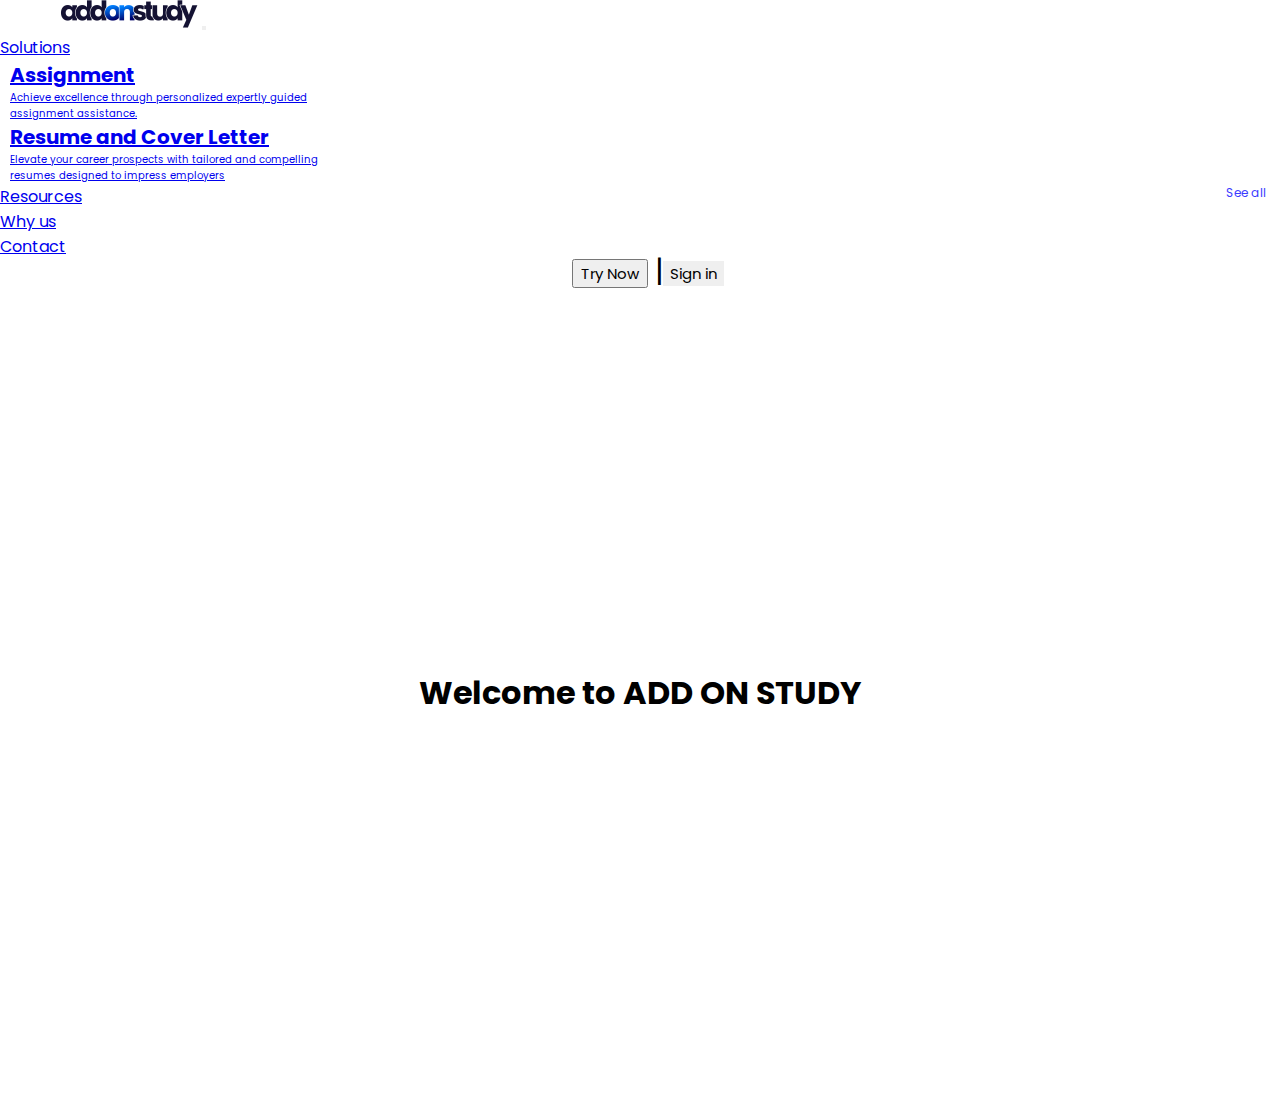
<file: index.html>
<!DOCTYPE html>
<html lang="en">

<head>
    <meta charset="UTF-8">
    <meta name="viewport" content="width=device-width, initial-scale=1.0">
    <title>Interview Task UI - Home</title>
    <link rel="shortcut icon" href="./imgs/george-holand.png" type="image/x-icon">
    <link rel="stylesheet" href="style.css">
    <link href="https://cdn.jsdelivr.net/npm/bootstrap@5.3.1/dist/css/bootstrap.min.css" rel="stylesheet"
        integrity="sha384-4bw+/aepP/YC94hEpVNVgiZdgIC5+VKNBQNGCHeKRQN+PtmoHDEXuppvnDJzQIu9" crossorigin="anonymous">
    <link rel="stylesheet" href="https://cdnjs.cloudflare.com/ajax/libs/font-awesome/6.4.2/css/all.min.css"
        integrity="sha512-z3gLpd7yknf1YoNbCzqRKc4qyor8gaKU1qmn+CShxbuBusANI9QpRohGBreCFkKxLhei6S9CQXFEbbKuqLg0DA=="
        crossorigin="anonymous" referrerpolicy="no-referrer" />
    <link rel="preconnect" href="https://fonts.googleapis.com">
    <link rel="preconnect" href="https://fonts.gstatic.com" crossorigin>
    <link href="https://fonts.googleapis.com/css2?family=Poppins&display=swap" rel="stylesheet">
</head>

<body>
    <!-- Navbar Start -->
    <nav class="navbar navbar-expand-lg bg-body-tertiary">
        <div class="container-fluid">
            <a class="navbar-brand" href="./index.html"><img class="logo" src="./imgs/logo.png" /></a>
            <button class="navbar-toggler" type="button" data-bs-toggle="collapse"
                data-bs-target="#navbarSupportedContent" aria-controls="navbarSupportedContent" aria-expanded="false"
                aria-label="Toggle navigation">
                <span class="navbar-toggler-icon"></span>
            </button>
            <div class="collapse navbar-collapse" id="navbarSupportedContent">
                <ul class="navbar-nav me-auto mb-2 mb-lg-0">

                    <li class="nav-item dropdown">
                        <a class="nav-link dropdown-toggle" href="#" role="button" data-bs-toggle="dropdown"
                            aria-expanded="false">Solutions</a>
                        <ul class="dropdown-menu" id="old_dropdown">
                            <li><a class="dropdown-item drop_style" href="#">
                                    <i class="fa-solid fa-copy"></i>
                                    <div class="">
                                        <h4>Assignment</h4>
                                        <p>Achieve excellence through personalized expertly guided <br>assignment
                                            assistance.</p>
                                    </div>
                                </a></li>
                            <li><a class="dropdown-item drop_style drop_active" href="./main.html" id="next_dropdown">
                                    <i class="fa-solid fa-copy active_content"></i>
                                    <div class="">
                                        <h4 class="">Resume and Cover Letter</h4>
                                        <p>Elevate your career prospects with tailored and compelling <br> resumes
                                            designed to impress employers</p>
                                    </div>
                                </a></li>
                            <p class="seeAll">See all</p>
                        </ul>
                    </li>




                    <li class="nav-item dropdown">
                        <a class="nav-link dropdown-toggle" href="#" role="button" data-bs-toggle="dropdown"
                            aria-expanded="false">Resources</a>
                    </li>

                    <li class="nav-item dropdown">
                        <a class="nav-link dropdown-toggle" href="#" role="button" data-bs-toggle="dropdown"
                            aria-expanded="false">Why us</a>
                    </li>




                    <li class="nav-item">
                        <a class="nav-link" href="#">Contact</a>
                    </li>
                </ul>
                <div class="d-flex right_div">
                    <div class="search"><i class="fa-solid fa-magnifying-glass"></i></div>
                    <button class="btn btn-primary">Try Now</button>
                    <button class="btn text-dark">Sign in</button>
                </div>
            </div>
        </div>
    </nav>
    <!-- Navbar End -->

    <!-- Welcome Page Start -->
    <div class="main">
        <h1 class="text-center">Welcome to <span class="text-primary">ADD ON STUDY</span></h1>
    </div>
    <!-- Welcome Page End -->


    <script src="https://cdn.jsdelivr.net/npm/bootstrap@5.3.1/dist/js/bootstrap.bundle.min.js"
        integrity="sha384-HwwvtgBNo3bZJJLYd8oVXjrBZt8cqVSpeBNS5n7C8IVInixGAoxmnlMuBnhbgrkm"
        crossorigin="anonymous"></script>
    <script src="https://code.jquery.com/jquery-3.7.0.min.js"
        integrity="sha256-2Pmvv0kuTBOenSvLm6bvfBSSHrUJ+3A7x6P5Ebd07/g=" crossorigin="anonymous"></script>



    <script>
        $(document).ready(function () {
            $("#next_dropdown").click(function () {
                $("#new_dropdown").show();
            });
        });
    </script>
</body>

</html>
</file>
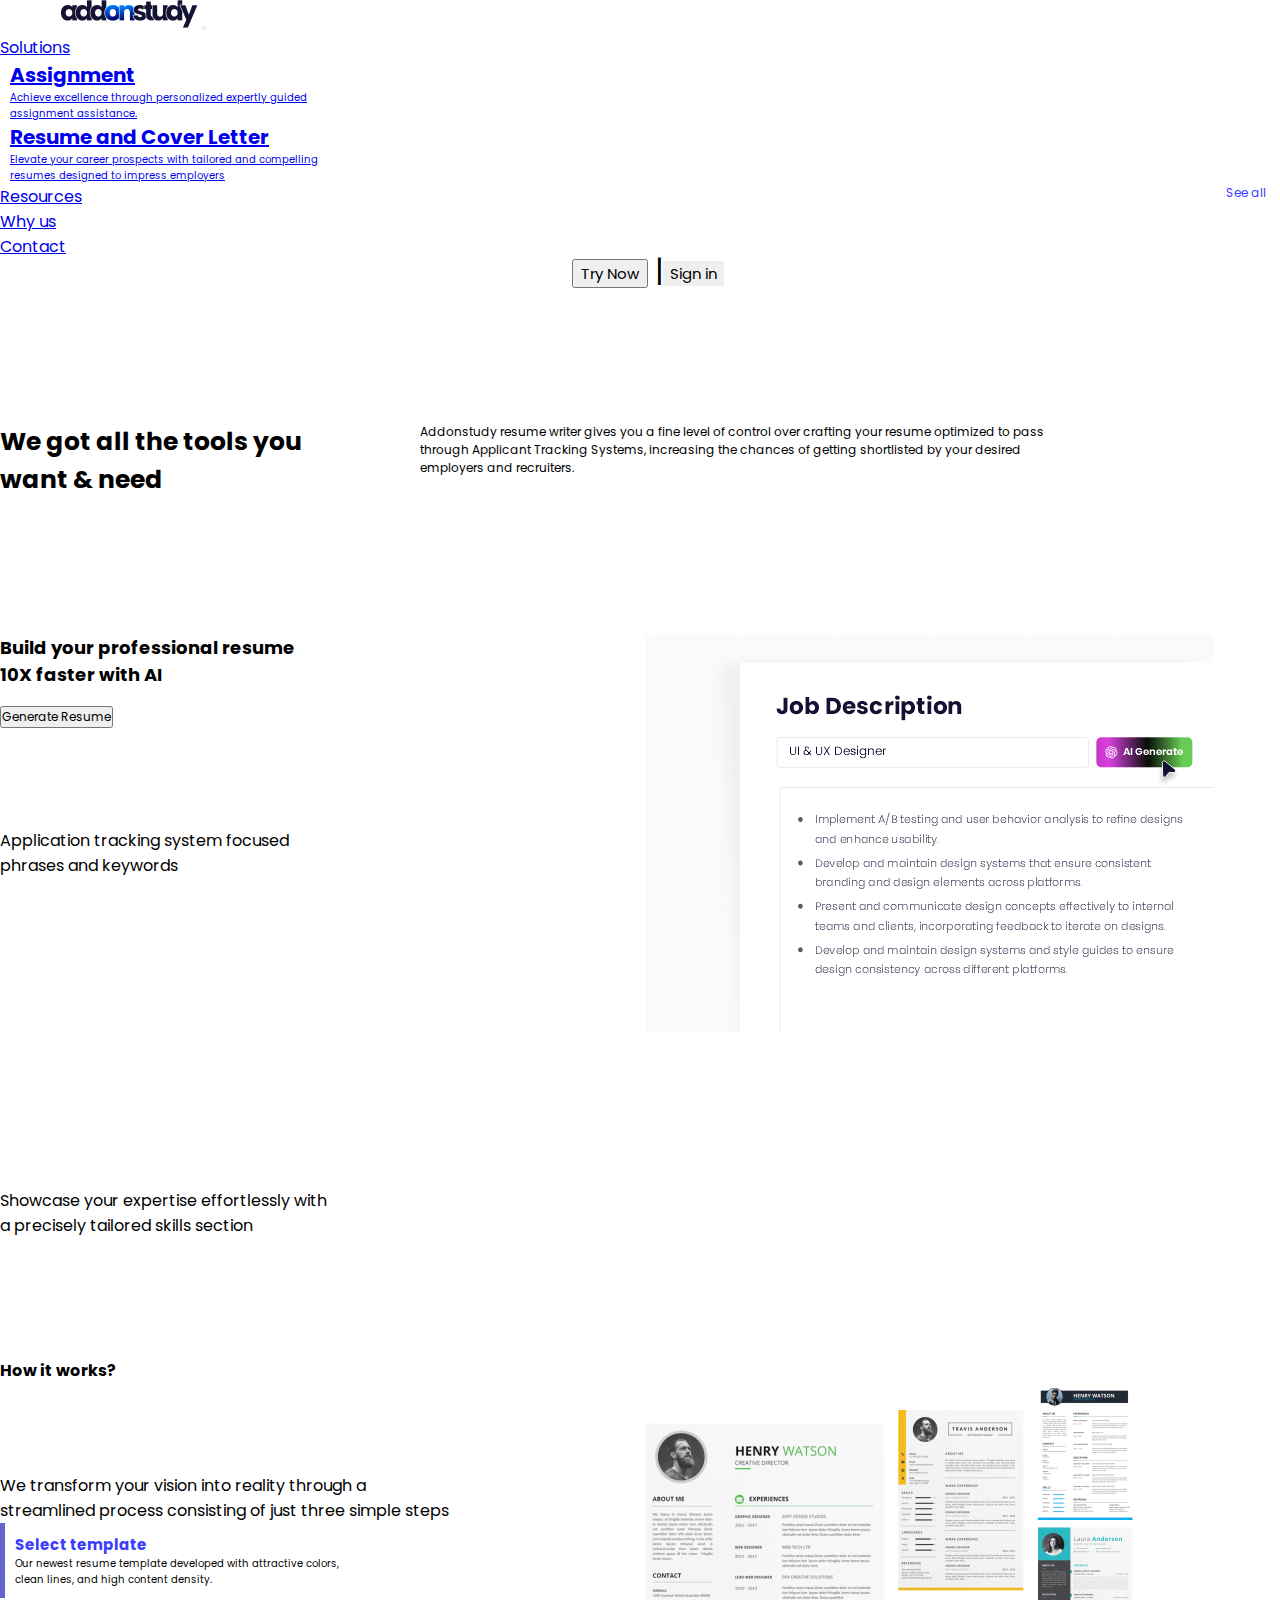
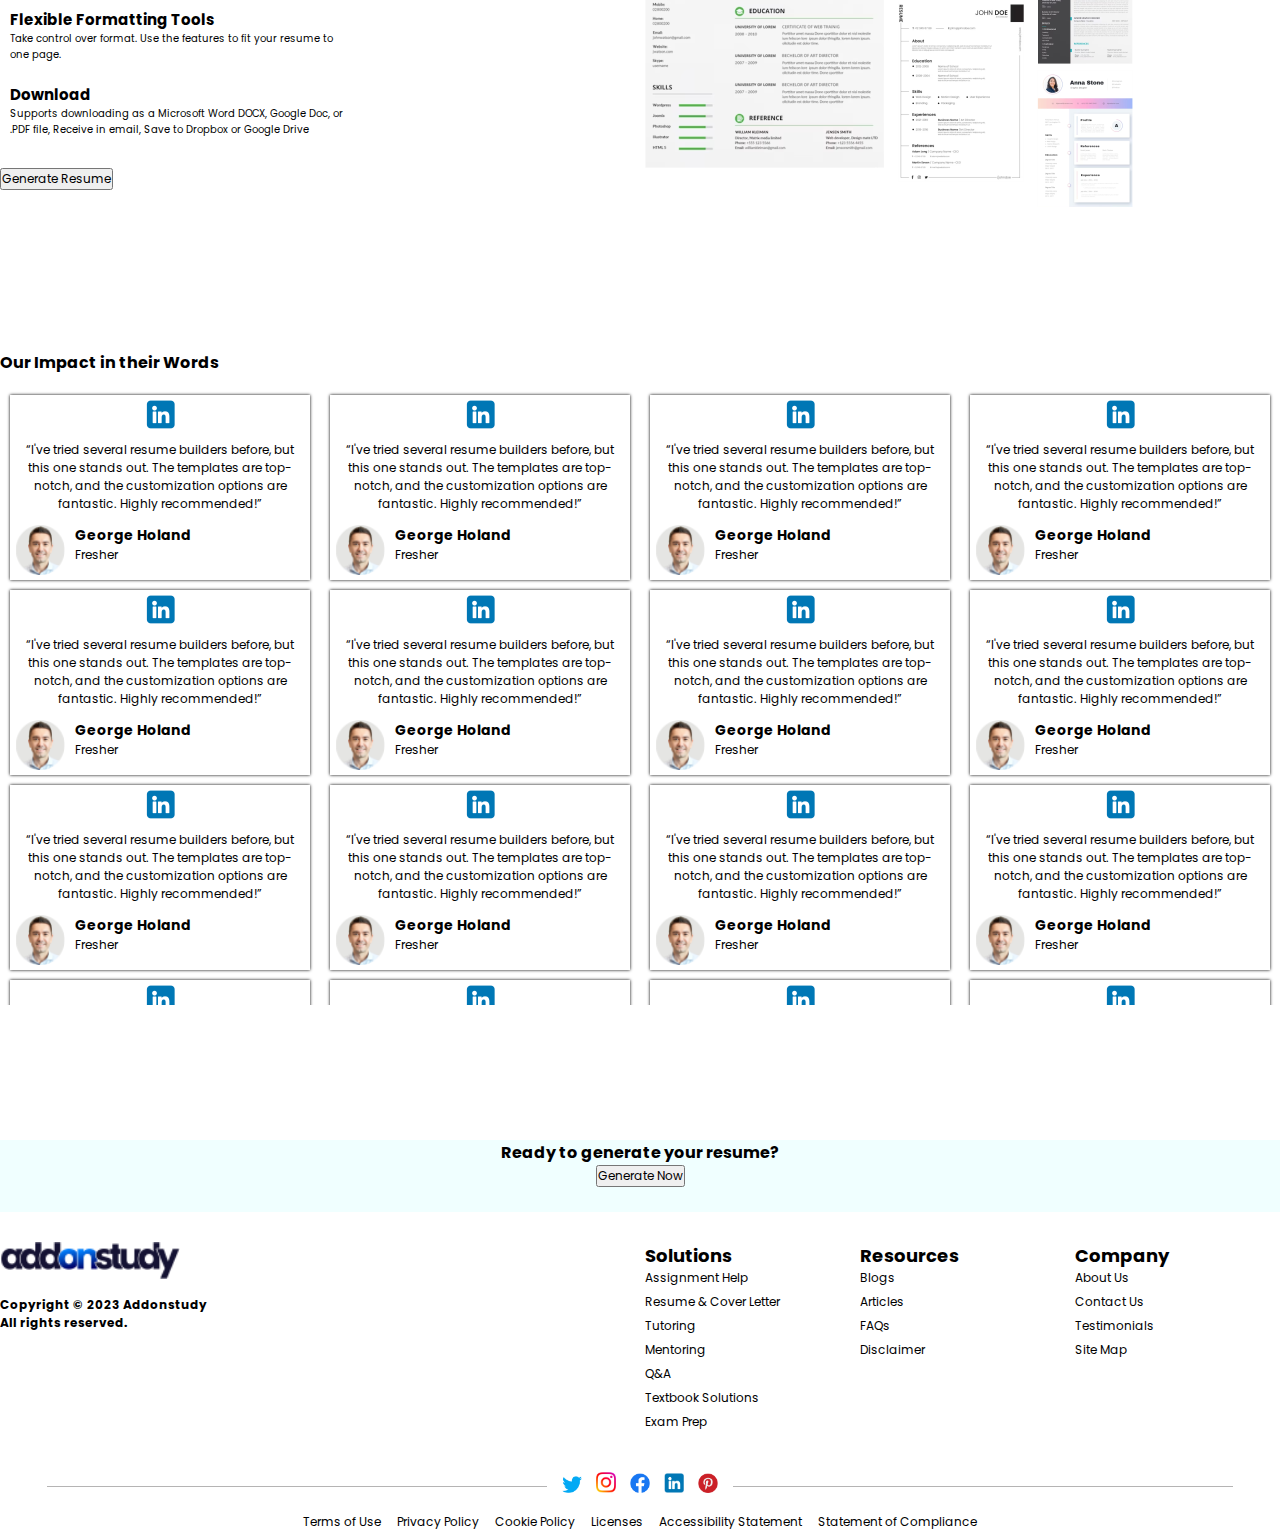
<file: main.html>
<!DOCTYPE html>
<html lang="en">

<head>
    <meta charset="UTF-8">
    <meta name="viewport" content="width=device-width, initial-scale=1.0">
    <title>Interview Task UI Main Page</title>
    <link rel="shortcut icon" href="./imgs/george-holand.png" type="image/x-icon">
    <link rel="stylesheet" href="style.css">
    <link href="https://cdn.jsdelivr.net/npm/bootstrap@5.3.1/dist/css/bootstrap.min.css" rel="stylesheet"
        integrity="sha384-4bw+/aepP/YC94hEpVNVgiZdgIC5+VKNBQNGCHeKRQN+PtmoHDEXuppvnDJzQIu9" crossorigin="anonymous">
    <link rel="stylesheet" href="https://cdnjs.cloudflare.com/ajax/libs/font-awesome/6.4.2/css/all.min.css"
        integrity="sha512-z3gLpd7yknf1YoNbCzqRKc4qyor8gaKU1qmn+CShxbuBusANI9QpRohGBreCFkKxLhei6S9CQXFEbbKuqLg0DA=="
        crossorigin="anonymous" referrerpolicy="no-referrer" />
        <link rel="preconnect" href="https://fonts.googleapis.com">
<link rel="preconnect" href="https://fonts.gstatic.com" crossorigin>
<link href="https://fonts.googleapis.com/css2?family=Poppins&display=swap" rel="stylesheet">
</head>

<body>
        <!-- Navbar Start -->
        <nav class="navbar navbar-expand-lg bg-body-tertiary">
            <div class="container-fluid">
                <a class="navbar-brand" href="/index.html"><img class="logo" src="./imgs/logo.png" /></a>
                <button class="navbar-toggler" type="button" data-bs-toggle="collapse"
                    data-bs-target="#navbarSupportedContent" aria-controls="navbarSupportedContent" aria-expanded="false"
                    aria-label="Toggle navigation">
                    <span class="navbar-toggler-icon"></span>
                </button>
                <div class="collapse navbar-collapse" id="navbarSupportedContent">
                    <ul class="navbar-nav me-auto mb-2 mb-lg-0">
    
                        <li class="nav-item dropdown">
                            <a class="nav-link dropdown-toggle" href="#" role="button" data-bs-toggle="dropdown"
                                aria-expanded="false">Solutions</a>
                            <ul class="dropdown-menu" id="old_dropdown">
                                <li><a class="dropdown-item drop_style" href="#">
                                    <i class="fa-solid fa-copy"></i>
                                    <div class="">
                                        <h4>Assignment</h4>
                                        <p>Achieve excellence through personalized expertly guided <br>assignment assistance.</p>
                                    </div>
                                </a></li>
                                <li><a class="dropdown-item drop_style drop_active" href="./index.html" id="next_dropdown">
                                    <i class="fa-solid fa-copy active_content"></i>
                                    <div class="">
                                        <h4 class="">Resume and Cover Letter</h4>
                                        <p>Elevate your career prospects with tailored and compelling <br> resumes designed to impress employers</p>
                                    </div>
                                </a></li>

                                <p class="seeAll">See all</p>
                            </ul>
    
    
    
    

                        </li>
    
    
    
    
                        <li class="nav-item dropdown">
                            <a class="nav-link dropdown-toggle" href="#" role="button" data-bs-toggle="dropdown"
                                aria-expanded="false">Resources</a>
                        </li>
    
                        <li class="nav-item dropdown">
                            <a class="nav-link dropdown-toggle" href="#" role="button" data-bs-toggle="dropdown"
                                aria-expanded="false">Why us</a>
                        </li>
    
    
    
    
                        <li class="nav-item">
                            <a class="nav-link" href="#">Contact</a>
                        </li>
                    </ul>
                    <div class="d-flex right_div">
                        <div class="search"><i class="fa-solid fa-magnifying-glass"></i></div>
                        <button class="btn btn-primary">Try Now</button>
                        <button class="btn text-dark">Sign in</button>
                    </div>
                </div>
            </div>
        </nav>
        <!-- Navbar End -->
    
    
    
    
    
    
        <!-- Main Page Start -->
    
        <!-- Header Start -->
        <div class="container">
            <div class="main_div">
                <h1>We got all the tools you <br> want & need</h1>
                    <p>Addonstudy resume writer gives you a fine level of control over crafting your resume optimized to pass <br> through Applicant Tracking Systems, increasing the chances of getting shortlisted by your desired <br> employers and recruiters.</p>
            </div>
    
    
            <div class="second_div">
                <div class="">
                    <h4>Build your professional resume <br>10X faster with AI</h4>
                <button class="btn btn-primary">Generate Resume</button>
    
    
                <div class="scroll_div">
                    <div class="">
                        <p id="para1">Application tracking system focused <br> phrases and keywords</p>
                        <p id="para2">Showcase your expertise effortlessly with <br> a precisely tailored skills section</p>
                        <p id="para3">Application tracking system focused <br> phrases and keywords</p>
                        <p id="para4">Showcase your expertise effortlessly with <br> a precisely tailored skills section</p>
                        <p id="para5">Application tracking system focused <br> phrases and keywords</p>
                    </div>
                </div>

                </div>

                <div class="second_img">
                    <img id="imgChange" src="./imgs/job-decr.png" alt="job-desc">
                </div>



            </div>
    
    
    
            <div class="third_div">
                <h4 class="text-center fw-bold">How it works?</h4>
    
                <div class="thrid_grid">
                    <div class="thrid_text_data">
                        <p>We transform your vision into reality through a <br> streamlined process consisting of just three simple steps</p>
    
    
    
                        <div class="scroll_div_2">
                            <div class="scroll_div_2_div active" onclick="changeImg('imgs/how-it-work.png')">
                                <h4>Select template</h4>
                                <p>Our newest resume template developed with attractive colors, <br>
                                    clean lines, and high content density.</p>
                            </div>
    
                            <div class="scroll_div_2_div" onclick="changeImg('imgs/job-decr.png')">
                                <h4>Flexible Formatting Tools</h4>
                                <p>Take control over format. Use the features to fit your resume to <br>
                                    one page.</p>
                            </div>
    
    
                            <div class="scroll_div_2_div" onclick="changeImg('imgs/how-it-work.png')">
                                <h4>Download</h4>
                                <p>Supports downloading as a Microsoft Word DOCX, Google Doc, or <br>
                                    .PDF file, Receive in email, Save to Dropbox or Google Drive</p>
                            </div>
    
                        </div>
    
    
                        <button class="btn btn-primary">Generate Resume</button>
                    </div>
                    <div class="thrid_grid_img">
                        <img src="./imgs/how-it-work.png" id="dynamicImg" alt="how-it-work">
                    </div>
                </div>
            </div>
    
    
            <div class="fourth_div">
                <h4 class="text-center fw-bold mb-5">Our Impact in their Words</h4>
    
                <div class="autoScroll_div">
                    <div class="row_cards">
                        <div class="cards_col col1">
                            <div class="card">
                                <img src="./imgs/linkd.png" alt="">
                                <p>“I've tried several resume builders before,
                                    but this one stands out. The templates are
                                    top-notch, and the customization options
                                    are fantastic. Highly recommended!”</p>
    
                                    <div class="user">
                                        <img src="./imgs/george-holand.png" alt="">
                                        <div class="text_about">
                                            <h4>George Holand</h4>
                                            <p>Fresher</p>
                                        </div>
                                    </div>
                            </div>
    
                            <div class="card">
                                <img src="./imgs/linkd.png" alt="">
                                <p>“I've tried several resume builders before,
                                    but this one stands out. The templates are
                                    top-notch, and the customization options
                                    are fantastic. Highly recommended!”</p>
    
                                    <div class="user">
                                        <img src="./imgs/george-holand.png" alt="">
                                        <div class="text_about">
                                            <h4>George Holand</h4>
                                            <p>Fresher</p>
                                        </div>
                                    </div>
                            </div>
    
    
                            <div class="card">
                                <img src="./imgs/linkd.png" alt="">
                                <p>“I've tried several resume builders before,
                                    but this one stands out. The templates are
                                    top-notch, and the customization options
                                    are fantastic. Highly recommended!”</p>
    
                                    <div class="user">
                                        <img src="./imgs/george-holand.png" alt="">
                                        <div class="text_about">
                                            <h4>George Holand</h4>
                                            <p>Fresher</p>
                                        </div>
                                    </div>
                            </div>
    
    
    
                            <div class="card">
                                <img src="./imgs/linkd.png" alt="">
                                <p>“I've tried several resume builders before,
                                    but this one stands out. The templates are
                                    top-notch, and the customization options
                                    are fantastic. Highly recommended!”</p>
    
                                    <div class="user">
                                        <img src="./imgs/george-holand.png" alt="">
                                        <div class="text_about">
                                            <h4>George Holand</h4>
                                            <p>Fresher</p>
                                        </div>
                                    </div>
                            </div>
    
    
                            <div class="card">
                                <img src="./imgs/linkd.png" alt="">
                                <p>“I've tried several resume builders before,
                                    but this one stands out. The templates are
                                    top-notch, and the customization options
                                    are fantastic. Highly recommended!”</p>
    
                                    <div class="user">
                                        <img src="./imgs/george-holand.png" alt="">
                                        <div class="text_about">
                                            <h4>George Holand</h4>
                                            <p>Fresher</p>
                                        </div>
                                    </div>
                            </div>
    
    
                            <div class="card">
                                <img src="./imgs/linkd.png" alt="">
                                <p>“I've tried several resume builders before,
                                    but this one stands out. The templates are
                                    top-notch, and the customization options
                                    are fantastic. Highly recommended!”</p>
    
                                    <div class="user">
                                        <img src="./imgs/george-holand.png" alt="">
                                        <div class="text_about">
                                            <h4>George Holand</h4>
                                            <p>Fresher</p>
                                        </div>
                                    </div>
                            </div>
                        </div>
    
    
    
                        <div class="cards_col col2">
                            <div class="card">
                                <img src="./imgs/linkd.png" alt="">
                                <p>“I've tried several resume builders before,
                                    but this one stands out. The templates are
                                    top-notch, and the customization options
                                    are fantastic. Highly recommended!”</p>
    
                                    <div class="user">
                                        <img src="./imgs/george-holand.png" alt="">
                                        <div class="text_about">
                                            <h4>George Holand</h4>
                                            <p>Fresher</p>
                                        </div>
                                    </div>
                            </div>
    
                            <div class="card">
                                <img src="./imgs/linkd.png" alt="">
                                <p>“I've tried several resume builders before,
                                    but this one stands out. The templates are
                                    top-notch, and the customization options
                                    are fantastic. Highly recommended!”</p>
    
                                    <div class="user">
                                        <img src="./imgs/george-holand.png" alt="">
                                        <div class="text_about">
                                            <h4>George Holand</h4>
                                            <p>Fresher</p>
                                        </div>
                                    </div>
                            </div>
    
    
                            <div class="card">
                                <img src="./imgs/linkd.png" alt="">
                                <p>“I've tried several resume builders before,
                                    but this one stands out. The templates are
                                    top-notch, and the customization options
                                    are fantastic. Highly recommended!”</p>
    
                                    <div class="user">
                                        <img src="./imgs/george-holand.png" alt="">
                                        <div class="text_about">
                                            <h4>George Holand</h4>
                                            <p>Fresher</p>
                                        </div>
                                    </div>
                            </div>
    
    
    
                            <div class="card">
                                <img src="./imgs/linkd.png" alt="">
                                <p>“I've tried several resume builders before,
                                    but this one stands out. The templates are
                                    top-notch, and the customization options
                                    are fantastic. Highly recommended!”</p>
    
                                    <div class="user">
                                        <img src="./imgs/george-holand.png" alt="">
                                        <div class="text_about">
                                            <h4>George Holand</h4>
                                            <p>Fresher</p>
                                        </div>
                                    </div>
                            </div>
    
    
                            <div class="card">
                                <img src="./imgs/linkd.png" alt="">
                                <p>“I've tried several resume builders before,
                                    but this one stands out. The templates are
                                    top-notch, and the customization options
                                    are fantastic. Highly recommended!”</p>
    
                                    <div class="user">
                                        <img src="./imgs/george-holand.png" alt="">
                                        <div class="text_about">
                                            <h4>George Holand</h4>
                                            <p>Fresher</p>
                                        </div>
                                    </div>
                            </div>
    
    
                            <div class="card">
                                <img src="./imgs/linkd.png" alt="">
                                <p>“I've tried several resume builders before,
                                    but this one stands out. The templates are
                                    top-notch, and the customization options
                                    are fantastic. Highly recommended!”</p>
    
                                    <div class="user">
                                        <img src="./imgs/george-holand.png" alt="">
                                        <div class="text_about">
                                            <h4>George Holand</h4>
                                            <p>Fresher</p>
                                        </div>
                                    </div>
                            </div>
                        </div>
    
    
    
    
                        <div class="cards_col col3">
                            <div class="card">
                                <img src="./imgs/linkd.png" alt="">
                                <p>“I've tried several resume builders before,
                                    but this one stands out. The templates are
                                    top-notch, and the customization options
                                    are fantastic. Highly recommended!”</p>
    
                                    <div class="user">
                                        <img src="./imgs/george-holand.png" alt="">
                                        <div class="text_about">
                                            <h4>George Holand</h4>
                                            <p>Fresher</p>
                                        </div>
                                    </div>
                            </div>
    
                            <div class="card">
                                <img src="./imgs/linkd.png" alt="">
                                <p>“I've tried several resume builders before,
                                    but this one stands out. The templates are
                                    top-notch, and the customization options
                                    are fantastic. Highly recommended!”</p>
    
                                    <div class="user">
                                        <img src="./imgs/george-holand.png" alt="">
                                        <div class="text_about">
                                            <h4>George Holand</h4>
                                            <p>Fresher</p>
                                        </div>
                                    </div>
                            </div>
    
    
                            <div class="card">
                                <img src="./imgs/linkd.png" alt="">
                                <p>“I've tried several resume builders before,
                                    but this one stands out. The templates are
                                    top-notch, and the customization options
                                    are fantastic. Highly recommended!”</p>
    
                                    <div class="user">
                                        <img src="./imgs/george-holand.png" alt="">
                                        <div class="text_about">
                                            <h4>George Holand</h4>
                                            <p>Fresher</p>
                                        </div>
                                    </div>
                            </div>
    
    
    
                            <div class="card">
                                <img src="./imgs/linkd.png" alt="">
                                <p>“I've tried several resume builders before,
                                    but this one stands out. The templates are
                                    top-notch, and the customization options
                                    are fantastic. Highly recommended!”</p>
    
                                    <div class="user">
                                        <img src="./imgs/george-holand.png" alt="">
                                        <div class="text_about">
                                            <h4>George Holand</h4>
                                            <p>Fresher</p>
                                        </div>
                                    </div>
                            </div>
    
    
                            <div class="card">
                                <img src="./imgs/linkd.png" alt="">
                                <p>“I've tried several resume builders before,
                                    but this one stands out. The templates are
                                    top-notch, and the customization options
                                    are fantastic. Highly recommended!”</p>
    
                                    <div class="user">
                                        <img src="./imgs/george-holand.png" alt="">
                                        <div class="text_about">
                                            <h4>George Holand</h4>
                                            <p>Fresher</p>
                                        </div>
                                    </div>
                            </div>
    
    
                            <div class="card">
                                <img src="./imgs/linkd.png" alt="">
                                <p>“I've tried several resume builders before,
                                    but this one stands out. The templates are
                                    top-notch, and the customization options
                                    are fantastic. Highly recommended!”</p>
    
                                    <div class="user">
                                        <img src="./imgs/george-holand.png" alt="">
                                        <div class="text_about">
                                            <h4>George Holand</h4>
                                            <p>Fresher</p>
                                        </div>
                                    </div>
                            </div>
                        </div>
    
    
    
    
    
                        <div class="cards_col col4">
                            <div class="card">
                                <img src="./imgs/linkd.png" alt="">
                                <p>“I've tried several resume builders before,
                                    but this one stands out. The templates are
                                    top-notch, and the customization options
                                    are fantastic. Highly recommended!”</p>
    
                                    <div class="user">
                                        <img src="./imgs/george-holand.png" alt="">
                                        <div class="text_about">
                                            <h4>George Holand</h4>
                                            <p>Fresher</p>
                                        </div>
                                    </div>
                            </div>
    
                            <div class="card">
                                <img src="./imgs/linkd.png" alt="">
                                <p>“I've tried several resume builders before,
                                    but this one stands out. The templates are
                                    top-notch, and the customization options
                                    are fantastic. Highly recommended!”</p>
    
                                    <div class="user">
                                        <img src="./imgs/george-holand.png" alt="">
                                        <div class="text_about">
                                            <h4>George Holand</h4>
                                            <p>Fresher</p>
                                        </div>
                                    </div>
                            </div>
    
    
                            <div class="card">
                                <img src="./imgs/linkd.png" alt="">
                                <p>“I've tried several resume builders before,
                                    but this one stands out. The templates are
                                    top-notch, and the customization options
                                    are fantastic. Highly recommended!”</p>
    
                                    <div class="user">
                                        <img src="./imgs/george-holand.png" alt="">
                                        <div class="text_about">
                                            <h4>George Holand</h4>
                                            <p>Fresher</p>
                                        </div>
                                    </div>
                            </div>
    
    
    
                            <div class="card">
                                <img src="./imgs/linkd.png" alt="">
                                <p>“I've tried several resume builders before,
                                    but this one stands out. The templates are
                                    top-notch, and the customization options
                                    are fantastic. Highly recommended!”</p>
    
                                    <div class="user">
                                        <img src="./imgs/george-holand.png" alt="">
                                        <div class="text_about">
                                            <h4>George Holand</h4>
                                            <p>Fresher</p>
                                        </div>
                                    </div>
                            </div>
    
    
                            <div class="card">
                                <img src="./imgs/linkd.png" alt="">
                                <p>“I've tried several resume builders before,
                                    but this one stands out. The templates are
                                    top-notch, and the customization options
                                    are fantastic. Highly recommended!”</p>
    
                                    <div class="user">
                                        <img src="./imgs/george-holand.png" alt="">
                                        <div class="text_about">
                                            <h4>George Holand</h4>
                                            <p>Fresher</p>
                                        </div>
                                    </div>
                            </div>
    
    
                            <div class="card">
                                <img src="./imgs/linkd.png" alt="">
                                <p>“I've tried several resume builders before,
                                    but this one stands out. The templates are
                                    top-notch, and the customization options
                                    are fantastic. Highly recommended!”</p>
    
                                    <div class="user">
                                        <img src="./imgs/george-holand.png" alt="">
                                        <div class="text_about">
                                            <h4>George Holand</h4>
                                            <p>Fresher</p>
                                        </div>
                                    </div>
                            </div>
                        </div>
    
    
    
                    </div>
                </div>
            </div>
    
        </div>
        <!-- Header End -->
    
    
    
        <div class="fifth_div">
            <h4 class="text-center fw-bold mt-3">Ready to generate your resume?</h4>
    
            <button class="btn btn-primary">Generate Now</button>
        </div>
    
    
    
    
    
        <!-- Footer Start -->
        <div class="container">
        <div class="footer">
                <div class="footerLogo">
                    <img src="./imgs/logo.png" alt="logo">
                    <p>Copyright © 2023 Addonstudy <br> All rights reserved.</p>
                </div>
    
    
                <div class="footer_list">
                    <div class="footer_col">
                        <h4>Solutions</h4>
                        <ul>
                            <li>Assignment Help</li>
                            <li>Resume & Cover Letter</li>
                            <li>Tutoring</li>
                            <li>Mentoring</li>
                            <li>Q&A</li>
                            <li>Textbook Solutions</li>
                            <li>Exam Prep</li>
                        </ul>
                    </div>
    
                    <div class="footer_col">
                        <h4>Resources</h4>
                        <ul>
                            <li>Blogs</li>
                            <li>Articles</li>
                            <li>FAQs</li>
                            <li>Disclaimer</li>
                        </ul>
                    </div>
    
    
    
                    <div class="footer_col">
                        <h4>Company</h4>
                        <ul>
                            <li>About Us</li>
                            <li>Contact Us</li>
                            <li>Testimonials</li>
                            <li>Site Map</li>
                        </ul>
                    </div>
                </div>
            </div>
    
    
    
    
            <div class="social">
                <div class="icons">
                    <img src="./imgs/twitter.png" alt="twitter">
                <img src="./imgs/ista.png" alt="instagram">
                <img src="./imgs/f.png" alt="facebook">
                <img src="./imgs/linkd.png" alt="linkedin">
                <img src="./imgs/p.png" alt="printest">
                </div>
            </div>
    
    
    
            <div class="pages">
                <p>Terms of Use</p>
                <p>Privacy Policy</p>
                <p>Cookie Policy</p>
                <p>Licenses</p>
                <p>Accessibility Statement</p>
                <p>Statement of Compliance</p>
            </div>
        </div>
        <!-- Footer End -->
    
        <!-- Main Page End -->
    
    
    







    <script src="https://cdn.jsdelivr.net/npm/bootstrap@5.3.1/dist/js/bootstrap.bundle.min.js"
        integrity="sha384-HwwvtgBNo3bZJJLYd8oVXjrBZt8cqVSpeBNS5n7C8IVInixGAoxmnlMuBnhbgrkm"
        crossorigin="anonymous"></script>
        <script src="https://code.jquery.com/jquery-3.7.0.min.js" integrity="sha256-2Pmvv0kuTBOenSvLm6bvfBSSHrUJ+3A7x6P5Ebd07/g=" crossorigin="anonymous"></script>

        <script>
            // For Navbar Start --------------------------------------------------
            $(document).ready( function() {
            });
            // For Navbar End --------------------------------------------------



            // For Infinity Scroll Effect Start --------------------------------------------------
            var copy1 = document.querySelector(".col1").cloneNode(true);
            document.querySelector(".row_cards").appendChild(copy1);
            var copy2 = document.querySelector(".col2").cloneNode(true);
            document.querySelector(".row_cards").appendChild(copy2);
            var copy3 = document.querySelector(".col3").cloneNode(true);
            document.querySelector(".row_cards").appendChild(copy3);
            var copy4 = document.querySelector(".col4").cloneNode(true);
            document.querySelector(".row_cards").appendChild(copy4);
            // For Infinity Scroll Effect End --------------------------------------------------
            
     
            // For onclick Image Change & Active tab Start -------------------------------------        
            $(".scroll_div_2 ").on('click', '.scroll_div_2_div', function(){
                $(this).addClass("active").siblings().removeClass("active");
            });
            
            function changeImg(fileName) {
                let img = document.querySelector("#dynamicImg");
                img.setAttribute("src", fileName);
            }
            // For onclick Image Change & Active tab End -------------------------------------        



            // For Scroll Side Image Change Start -------------------------------------     
               
            // For Scroll Side Image Change End -------------------------------------        



        </script>
</body>

</html>
</file>
<file: style.css>
* {
  margin: 0;
  padding: 0;
  box-sizing: border-box;
  font-family: "Poppins", sans-serif;
}
.logo {
  margin-left: 60px;
}
.right_div {
  display: flex;
  justify-content: center;
  align-items: center;
}
.right_div .btn-primary {
  font-size: 15px;
  padding: 1px 7px;
  position: relative;
}
.right_div .btn-primary::after {
  content: "|";
  position: absolute;
  right: -20%;
  top: 0;
  bottom: 0;
  height: 100%;
  transform: translate(-50%, -50%);
  width: 3px;
  color: black;
  font-size: 30px;
}
.right_div .text-dark {
  font-size: 15px;
  padding: 1px 7px;
  margin-left: 15px;
  outline: none !important;
  border: none;
}
.search {
  margin-right: 15px;
  cursor: pointer;
}

.seeAll {
  float: right;
  margin-bottom: 0;
  font-size: 12px;
  color: #3b3bff;
  padding-right: 14px;
  cursor: pointer;
}
.drop_style {
  display: flex !important;
  margin-right: 10px;
}
.drop_style i {
  margin-top: 5px;
  margin-right: 10px;
}
.drop_style h4 {
  font-size: 20px;
}
.drop_style p {
  font-size: 10px;
}
.dropdown-menu {
  --bs-dropdown-link-active-bg: white !important;
  --bs-dropdown-link-active-color: black !important;
}
.drop_active:hover i {
  color: #3b3bff !important;
}
.drop_active:hover h4 {
  color: #3b3bff !important;
}

#new_dropdown {
  z-index: 0;
}

.main {
  display: flex;
  justify-content: center;
  align-items: center;
  height: 90vh;
}

.main_div {
  display: grid;
  grid-template-columns: 400px auto;
  gap: 20px;
  margin: 15vh 0;
  width: 100%;
}
.main_div h1 {
  font-weight: bold;
  font-size: 25px;
}
.main_div p {
  font-weight: normal;
  font-size: 12px;
}

.second_div {
  display: grid;
  grid-template-columns: repeat(2, 1fr);
  gap: 10px;
}
.second_div h4 {
  font-size: 18px;
  margin-bottom: 15px;
}
.second_div button {
  font-size: 12px !important;
}
.scroll_div {
  padding: 10px 0;
  overflow-y: scroll;
  height: 50vh;
  margin-top: 10vh;
}
.scroll_div p {
  height: 40vh;
}

.third_div {
  margin: 10vh 0;
}

.thrid_text_data {
  margin-top: 10vh;
}
.thrid_grid {
  display: grid;
  grid-template-columns: repeat(2, 1fr);
  gap: 10px;
}

.scroll_div_2 {
  height: max-content;
  position: relative;
}
/* .scroll_div_2::before {
    content: "|";
    position: absolute;
    top: 0;
    bottom: 0;
    left: 0;
    height: 100%;
    color: #3b3bff;
    background: #c7c7c7;
} */
.scroll_div_2_div {
  height: max-content;
  padding: 10px;
}
.scroll_div_2_div.active h4 {
  color: #3b3bff;
}
.scroll_div_2_div.active {
  border-left: 5px solid #6464cd;
}
.scroll_div_2 h4 {
  font-size: 15px;
  color: black;
  font-weight: bold;
}
.scroll_div_2 p {
  font-size: 10px;
}
.thrid_text_data button {
  margin-top: 20px;
  font-size: 12px !important;
}

.fourth_div {
  margin: 15vh 0;
}

.row_cards {
  display: grid;
  grid-template-columns: repeat(4, 1fr);
  height: 70vh;
  overflow: hidden;
}
.cards_col {
  padding: 10px;
}
.col1 {
  animation: col-1 15s linear infinite;
  padding: 10px;
}
.col2 {
  animation: col-2 15s linear infinite;
  padding: 10px;
}
.col3 {
  animation: col-3 15s linear infinite;
  padding: 10px;
}
.col4 {
  animation: col-4 15s linear infinite;
  padding: 10px;
}
.card {
  display: flex;
  flex-direction: column;
  justify-content: center;
  align-items: center;
  padding: 5px;
  margin: 10px 0;
  box-shadow: 0px 0px 3px black;
}
.card p {
  font-size: 12px;
  text-align: center;
  margin: 12px 0;
}
.user {
  display: flex;
  width: 100%;
}
.user img {
  height: 50px;
  width: 50px;
  margin-right: 10px;
}
.text_about h4 {
  font-size: 14px;
  font-weight: bold;
  margin: 0;
}
.text_about p {
  text-align: left;
  margin: 0;
}

.fifth_div {
  display: flex;
  justify-content: center;
  align-items: center;
  flex-direction: column;
  padding-bottom: 25px;
  background: azure;
}
.fifth_div button {
  font-size: 12px !important;
}

.footer {
  display: grid;
  grid-template-columns: repeat(2, 1fr);
  gap: 10px;
  padding: 30px 0;
}
.footerLogo p {
  font-size: 12px;
  margin-top: 10px;
  font-weight: bold;
}
.footerLogo img {
  width: 180px;
  height: auto;
}

.footer_list {
  display: grid;
  grid-template-columns: repeat(3, 1fr);
  gap: 10px;
}
.footer_list ul {
  padding: 0;
}
.footer_list ul li {
  list-style: none;
  font-size: 12px;
  margin-bottom: 6px;
}
.footer_col h4 {
  font-size: 18px;
  font-weight: bold;
}

.social {
  display: flex;
  justify-content: center;
  align-items: center;
  gap: 20px;
}
.social img {
  width: 20px;
  height: auto;
  margin: 5px;
}
.icons {
  position: relative;
  padding: 0 10px;
}
.icons::after {
  content: "";
  position: absolute;
  top: 50%;
  right: 100%;
  width: 500px;
  height: 1px;
  background: #b5b4b4;
}
.icons::before {
  content: "";
  position: absolute;
  top: 50%;
  left: 100%;
  width: 500px;
  height: 1px;
  background: #b5b4b4;
}
.pages {
  display: flex;
  justify-content: center;
  align-items: center;
  flex-wrap: wrap;
}
.pages p {
  font-size: 12px;
  margin: 8px;
}

@media screen and (max-width: 375px) {
  .seeAll {
    margin: -15px 0px;
  }
  .drop_style p {
    font-size: 8px;
  }
  .navbar-nav .dropdown-menu {
    width: 300px;
  }
}

@media screen and (max-width: 991px) {
  .seeAll {
    margin: -15px 0px;
  }
  .main_div {
    grid-template-columns: auto;
  }
  .second_div {
    grid-template-columns: repeat(1, 1fr);
  }
  .thrid_grid {
    grid-template-columns: repeat(1, 1fr);
  }
  .thrid_grid .thrid_grid_img img {
    display: flex;
    justify-content: center;
    margin: 0 auto;
  }
}

@media (min-width: 768px) and (max-width: 1024px) {
  .icons::before {
    width: 300px;
  }
  .icons::after {
    width: 300px;
  }
}

@media (min-width: 500px) and (max-width: 768px) {
  .icons::before {
    width: 200px;
  }
  .icons::after {
    width: 200px;
  }
}

@media (min-width: 0px) and (max-width: 500px) {
  .icons::before {
    width: 40px;
  }
  .icons::after {
    width: 40px;
  }
  .footer {
    grid-template-columns: repeat(1, 1fr);
  }
  .second_div .second_img img {
    width: 100%;
    height: auto;
  }
  .thrid_grid .thrid_grid_img img {
    width: 100%;
  }
}

@keyframes col-1 {
  from {
    transform: translateY(0);
  }
  to {
    transform: translateY(-100%);
  }
}
@keyframes col-2 {
  from {
    transform: translateY(-100%);
  }
  to {
    transform: translateY(0);
  }
}
@keyframes col-3 {
  from {
    transform: translateY(0);
  }
  to {
    transform: translateY(-100%);
  }
}
@keyframes col-4 {
  from {
    transform: translateY(-100%);
  }
  to {
    transform: translateY(0);
  }
}
</file>
